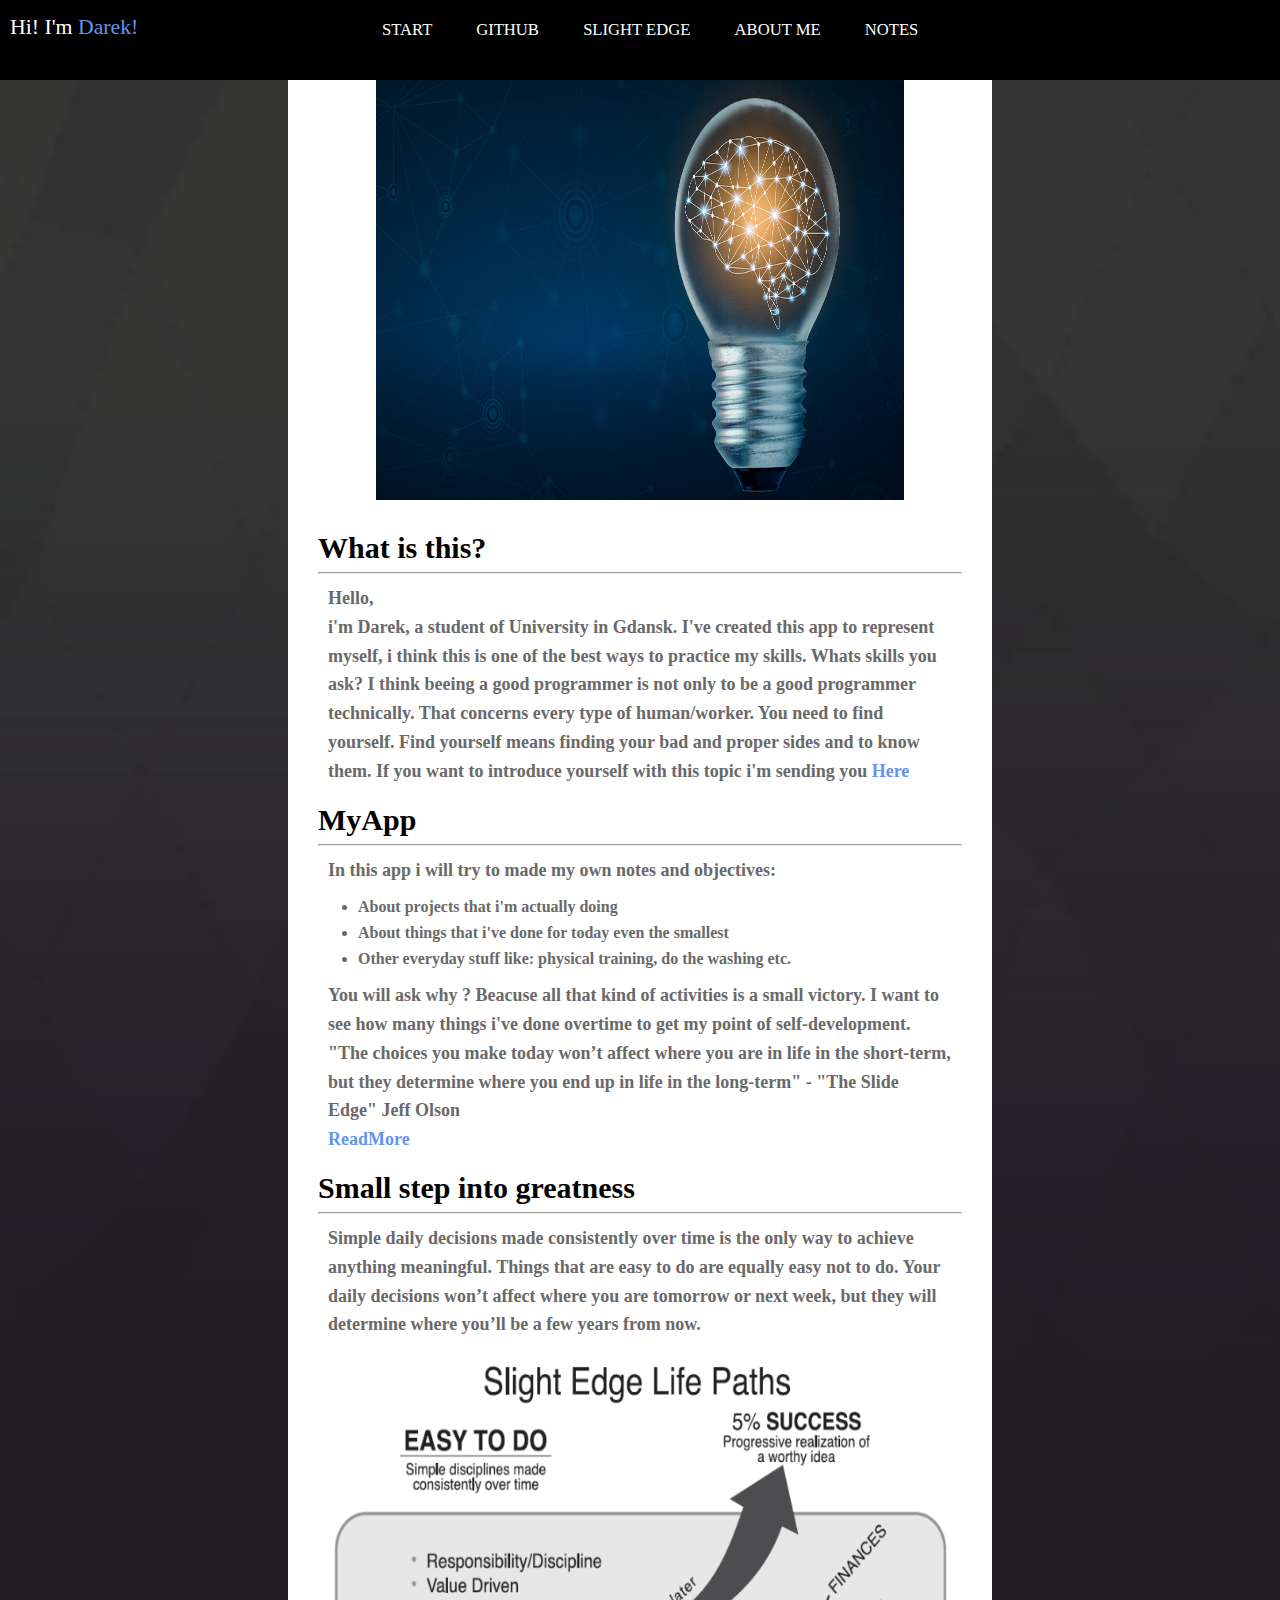
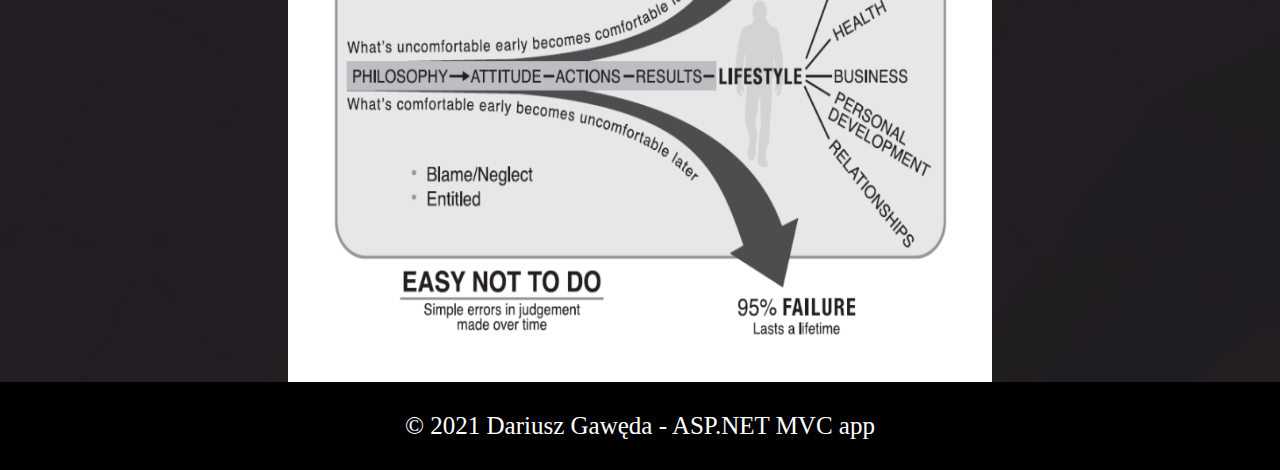
<file: Portfolio/Prototype/Index.html>
﻿<!DOCTYPE html>
<html>
<head>
    <meta charset="utf-8" />
    <title>Portfolio D. G.</title>
    <link rel="stylesheet" href="Site.css">
    <link rel="icon" href="Images/portfolio.png" type="image/x-icon" />
    <meta name="viewport" content="width=device-width, initial-scale=1.0">
</head>
<body>
    <header>
        <span class="name">
            Hi! I'm <a href="aboutMe.html">Darek!</a>
        </span>
        <nav class="menu-nav">
            <a href="Index.html">
                START
            </a>

            <a href="https://github.com/dgaweda" target="_blank">
                GITHUB
            </a>

            <a href="slideEdge.html">
                SLIGHT EDGE
            </a>

            <a href="aboutMe.html">
                ABOUT ME
            </a>

            <a href="Notes.html">
                NOTES
            </a>

        </nav>
    </header>

    <article>
        <section class="slider">
            <div class="SlideDisplay fade">
                <img src="Images/img1.jpg" style="width:100%;height:420px;" />
            </div>

            <div class="SlideDisplay fade">
                <img src="Images/img3.jpg" style="width: 100%; height: 420px;" />
            </div>
        </section>

        <div class="content">
            <div id="gray">
                <h2 class="headers">What is this?</h2>
                <hr />
                <p class="text">
                    Hello, <br />
                    i'm Darek, a student of University in Gdansk. I've created this app to represent myself,
                    i think this is one of the best ways to practice my skills.
                    Whats skills you ask? I think beeing a good programmer is not only to be a good programmer
                    technically. That concerns every type of human/worker. You need to find yourself.
                    Find yourself means finding your bad and proper sides and to know them. If you want to introduce yourself with
                    this topic i'm sending you
                    <a href="slideEdge.html" class="link">Here</a>
                    <br />
                </p>
            </div>

            <div id="gray">
                <h2 class="headers">MyApp</h2>
                <hr />
                <p class="text">
                    In this app
                    i will try to made my own notes and objectives:
                </p>

                <ul>
                    <li>
                        About projects that i'm actually doing
                    </li>
                    <li>
                        About things that i've done for today even the smallest
                    </li>
                    <li>
                        Other everyday stuff like: physical training, do the washing etc.
                    </li>
                </ul>

                <p class="text">
                    You will ask why ?
                    Beacuse all that kind of activities is a small victory. I want to see how many things i've done overtime to get my point of self-development.
                    <br />
                    "The choices you make today won’t affect where you are in life in the short-term, but they determine where you end up in life in the long-term" - "The Slide Edge" Jeff Olson
                    <br />
                    <a href="index.html">ReadMore</a>
                    <br />
                </p>

            </div>

            <div id="gray">
                <h2 class="headers">Small step into greatness</h2>
                <hr />
                <p class="text">
                    Simple daily decisions made consistently over time is the only way to achieve anything meaningful. Things that are easy to do are equally easy not to do. Your daily decisions won’t affect where you are tomorrow or next week, but they will determine where you’ll be a few years from now.
                    <div>
                        <img src="Images/img2.png" style="width: 100%; height: 600px;" />
                    </div>
                    <br />
                </p>
            </div>
        </div>
    </article>
    <footer>
        © 2021 Dariusz Gawęda - ASP.NET MVC app
    </footer>

</body>
<script src="slider.js"></script>
</html>
</file>
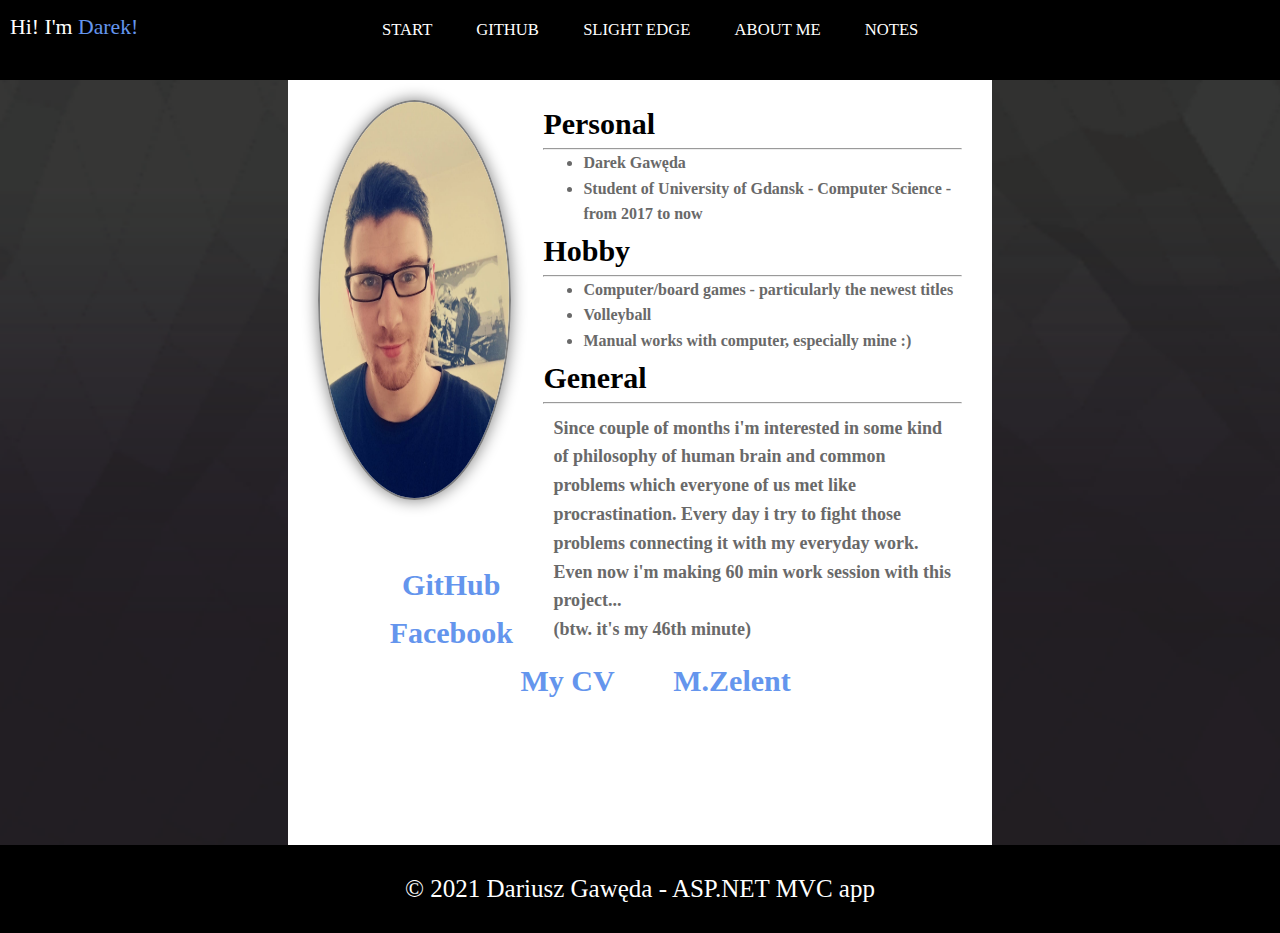
<file: Portfolio/Prototype/aboutMe.html>
﻿<!DOCTYPE html>
<html>
<head>
    <meta charset="utf-8" />
    <title>Portofolio D. G.</title>
    <link rel="stylesheet" href="Site.css">
    <link rel="icon" href="Images/portfolio.png" type="image/x-icon" />
    <meta name="viewport" content="width=device-width, initial-scale=1.0">
</head>
<body>
    <header>
        <span class="name">
            Hi! I'm <a href="Index.html">Darek!</a>
        </span>
        <nav class="menu-nav">
            <a href="Index.html">
                START
            </a>

            <a href="https://github.com/dgaweda" target="_blank">
                GITHUB
            </a>

            <a href="slideEdge.html">
                SLIGHT EDGE
            </a>

            <a href="aboutMe.html">
                ABOUT ME
            </a>

            <a href="Notes.html">
                NOTES
            </a>

        </nav>
    </header>

    <article>
        <div class="content">
            <section class="Me">

                <div class="left">
                    <img src="Images/Me.jpg" style="width: 100%; height: 400px;border-radius: 100%;border: 2px solid gray; box-shadow:0 0 1em gray;" />
                </div>

                <div class="right">
                    <div id="gray">
                        <h5 class="headers">Personal</h5>
                        <hr />
                        <ul>
                            <li>
                                Darek Gawęda
                            </li>
                            <li>
                                Student of University of Gdansk - Computer Science - from 2017 to now
                            </li>
                        </ul>

                        <h2 class="headers">Hobby</h2>
                        <hr />
                        <ul>
                            <li>
                                Computer/board games - particularly the newest titles
                            </li>
                            <li>
                                Volleyball
                            </li>
                            <li>
                                Manual works with computer, especially mine :)
                            </li>
                        </ul>

                        <h2 class="headers">General</h2>
                        <hr />
                        <p class="text">
                            Since couple of months i'm interested in some kind of philosophy of human brain and common problems which everyone of us met
                            like procrastination. Every day i try to fight those problems connecting it with my everyday work. Even now i'm making 60 min work session with this project... <br />
                            (btw. it's my 46th minute)
                        </p>
                    </div>
                </div>
            </section>

            <div id="gray">
                <br /><br />
                <nav class="refs">

                    <a href="https://github.com/dgaweda" class="reference" target="_blank">GitHub</a>
                    <a href="https://www.facebook.com/darek.gaweda/" class="reference">Facebook</a>
                    <a href="https://drive.google.com/file/d/14K25J_YR5aW6FKCtyH74_Fekh43tVynQ/view?usp=sharing" target="_blank" class="reference">My CV</a>
                    <a href="https://www.youtube.com/user/MiroslawZelent" class="reference" target="_blank">M.Zelent</a>
                    <br />
                </nav>
            </div>
        </div>
    </article>
    <footer>
        © 2021 Dariusz Gawęda - ASP.NET MVC app
    </footer>

</body>
<script src="slider.js"></script>
</html>
</file>
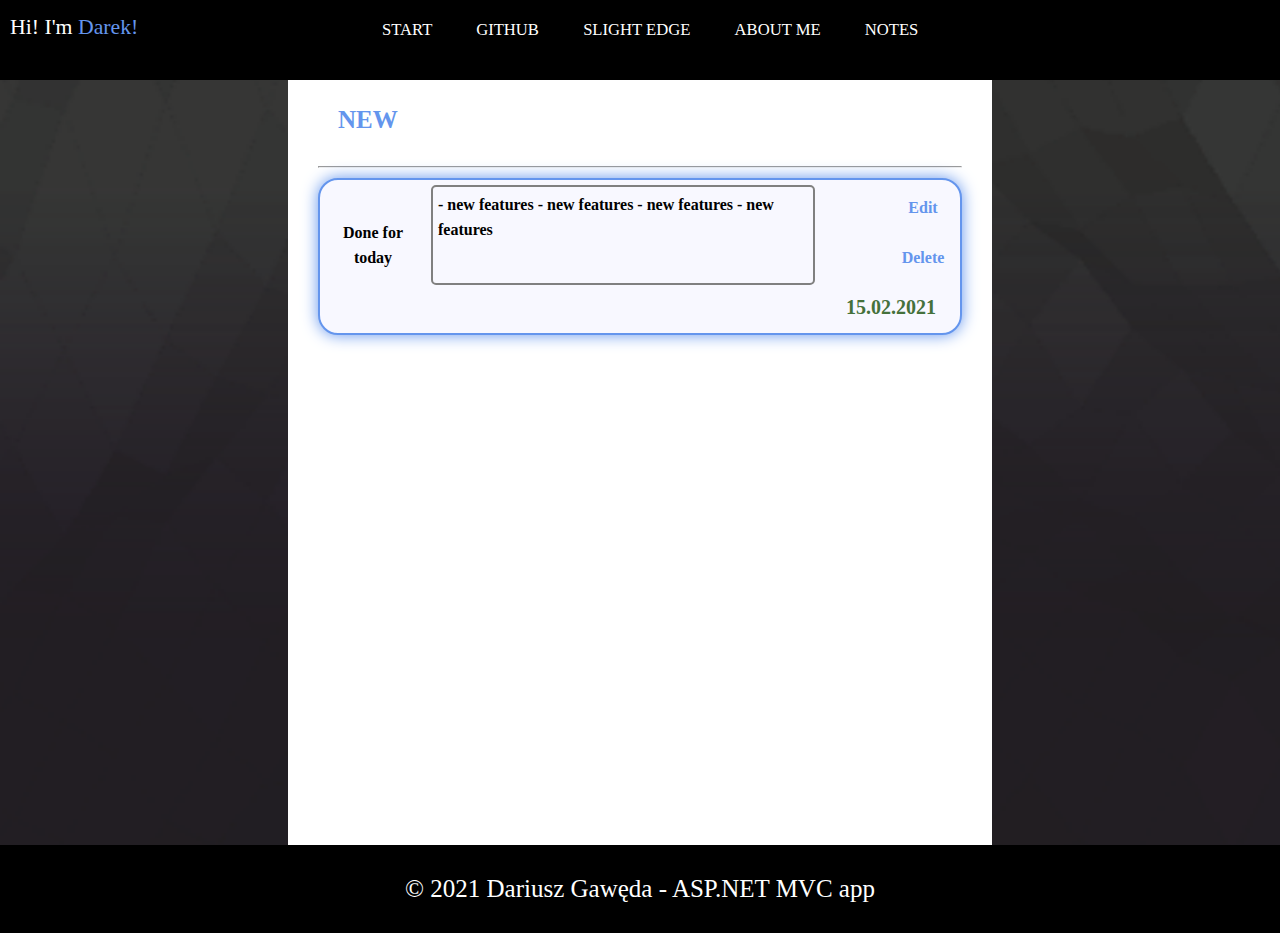
<file: Portfolio/Prototype/Notes.html>
﻿<!DOCTYPE html>
<html>
<head>
    <meta charset="utf-8" />
    <title>Portfolio D. G.</title>
    <link rel="stylesheet" href="Site.css">
    <link rel="icon" href="Images/portfolio.png" type="image/x-icon" />
    <meta name="viewport" content="width=device-width, initial-scale=1.0">
</head>
<body>
    <header>
        <span class="name">
            Hi! I'm <a href="Index.html">Darek!</a>
        </span>
        <nav class="menu-nav">
            <a href="Index.html">
                START
            </a>

            <a href="https://github.com/dgaweda" target="_blank">
                GITHUB
            </a>

            <a href="slideEdge.html">
                SLIGHT EDGE
            </a>

            <a href="aboutMe.html">
                ABOUT ME
            </a>

            <a href="Notes.html">
                NOTES
            </a>

        </nav>
    </header>

    <article>
        <div class="content">
            <nav>
                <a href="link" id="noteMenuButtons">
                    NEW
                </a>

            </nav>
            <br />
            <hr />
            <section class="note">

                <p id="title">
                    Done for today
                </p>

                <p id="textArea">
                    - new features
                    - new features
                    - new features
                    - new features
                </p>

                <nav>
                    <a href="link" id="edit">Edit</a>
                    <a href="link" id="delete">Delete</a>
                </nav>
                <p id="date">
                    15.02.2021
                </p>
            </section>
        </div>
    </article>
    <footer>
        © 2021 Dariusz Gawęda - ASP.NET MVC app
    </footer>

</body>
<script src="slider.js"></script>
</html>
</file>
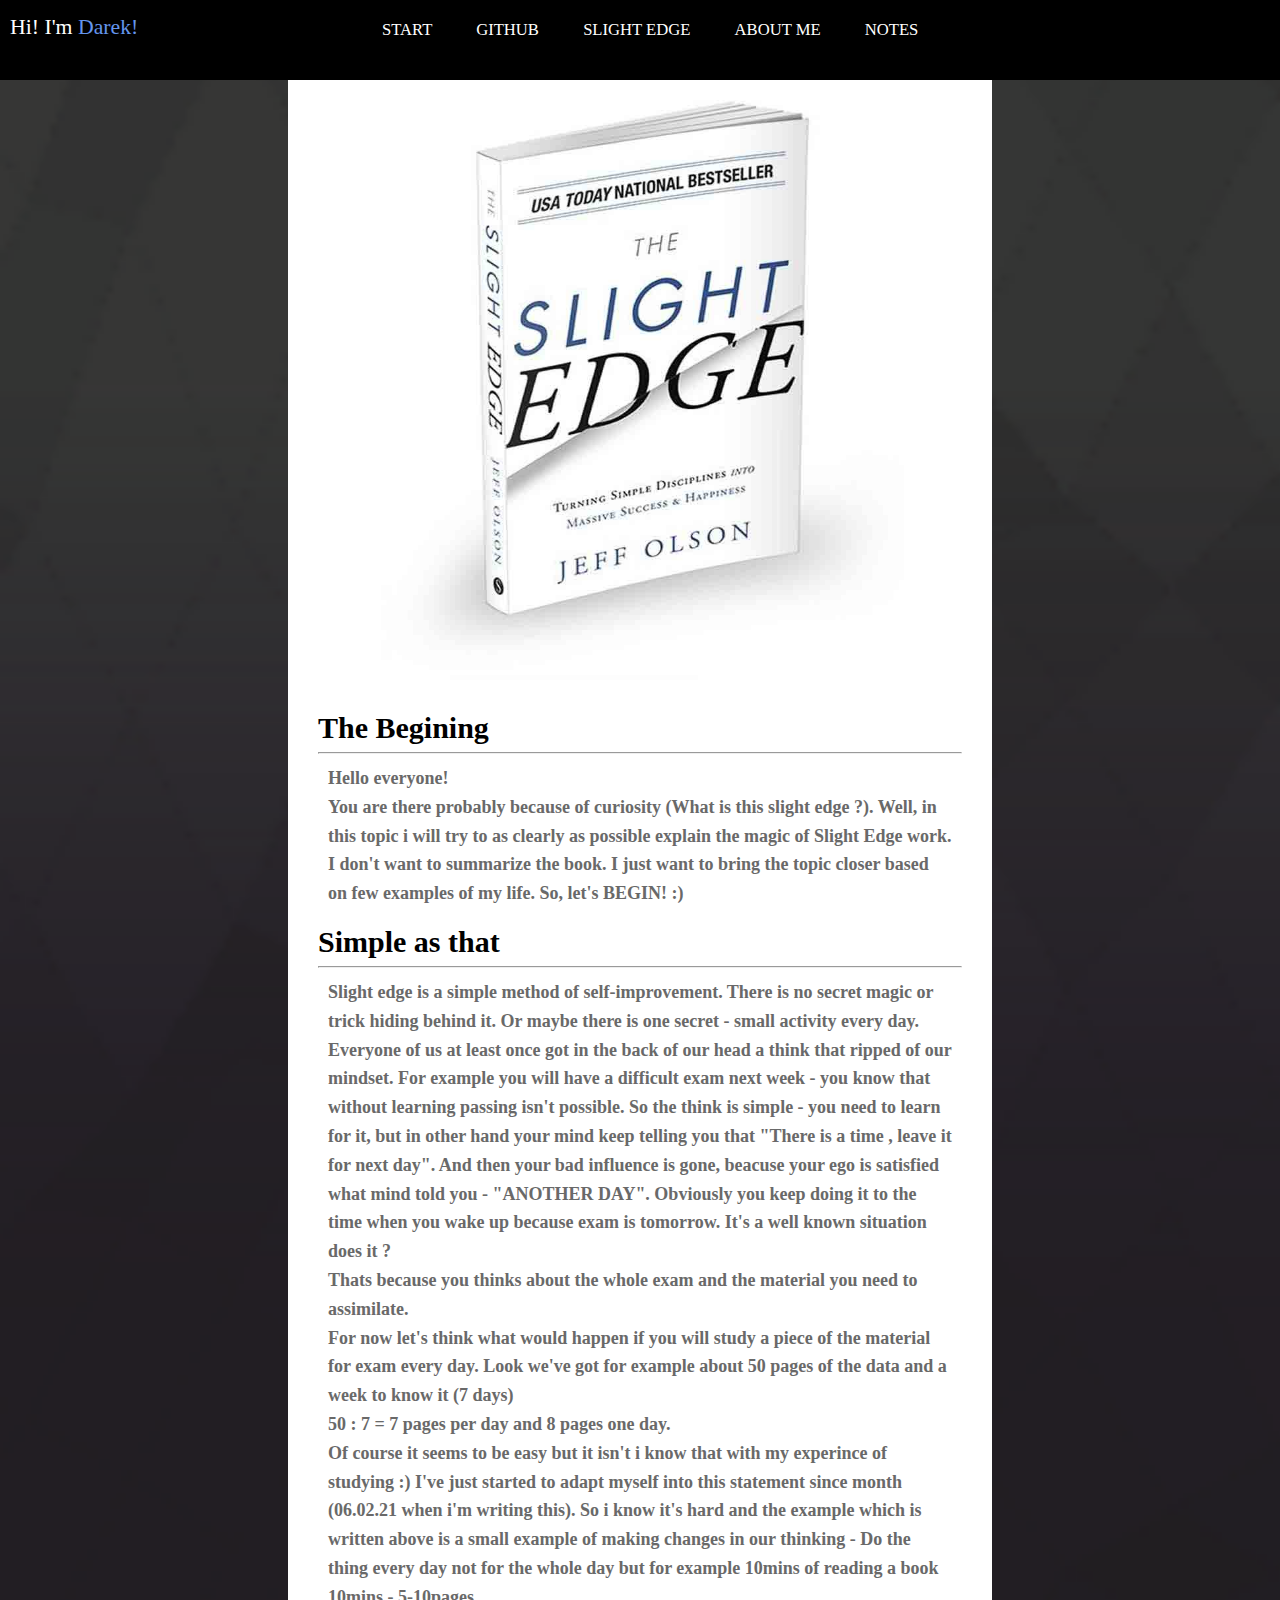
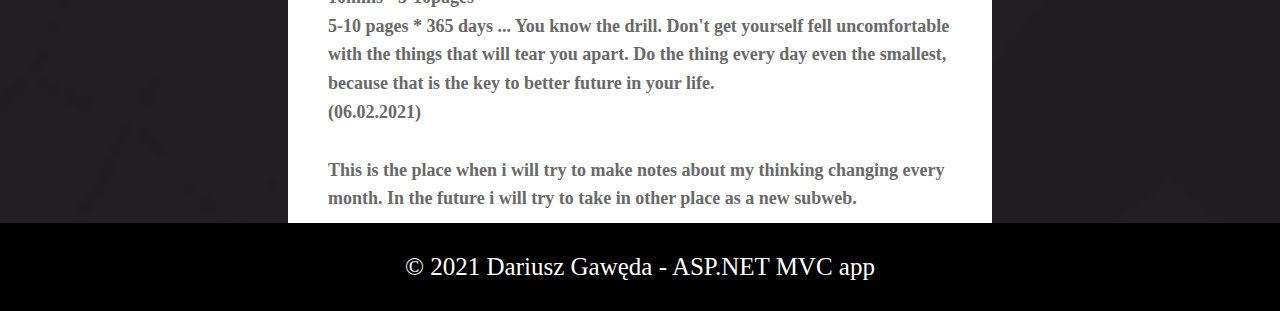
<file: Portfolio/Prototype/slideEdge.html>
﻿<!DOCTYPE html>
<html>
<head>
    <meta charset="utf-8" />
    <title>Portfolio D. G.</title>
    <link rel="stylesheet" href="Site.css">
    <link rel="icon" href="Images/portfolio.png" type="image/x-icon" />
    <meta name="viewport" content="width=device-width, initial-scale=1.0">
</head>
<body>
    <header>
        <span class="name">
            Hi! I'm <a href="Index.html">Darek!</a>
        </span>
        <nav class="menu-nav">
            <a href="Index.html">
                START
            </a>

            <a href="https://github.com/dgaweda" target="_blank">
                GITHUB
            </a>

            <a href="slideEdge.html">
                SLIGHT EDGE
            </a>

            <a href="aboutMe.html">
                ABOUT ME
            </a>

            <a href="Notes.html">
                NOTES
            </a>

        </nav>
    </header>

    <article>
        <section class="slider">
            <div>
                <img src="Images/slideEdge.jpg" style="width:100%; height:600px;" />
            </div>
        </section>

        <div class="content">

            <div id="gray">
                <h2 class="headers">The Begining</h2>
                <hr />
                <p class="text">
                    Hello everyone! <br />
                    You are there probably because of curiosity (What is this slight edge ?). Well, in this topic i will try to as clearly as possible explain the magic of Slight Edge work.<br />
                    I don't want to summarize the book. I just want to bring the topic closer based on few examples of my life.
                    So, let's BEGIN! :)
                </p>
            </div>

            <div id="gray">
                <h2 class="headers">Simple as that</h2>
                <hr />
                <p class="text">
                    Slight edge is a simple method of self-improvement. There is no secret magic or trick hiding behind it. Or maybe there is one secret - small activity every day.
                    Everyone of us at least once got in the back of our head a think that ripped of our mindset. For example you will have a difficult exam next week - you know that
                    without learning passing isn't possible. So the think is simple - you need to learn for it, but in other hand your mind keep telling you that "There is a time
                    , leave it for next day". And then your bad influence is gone, beacuse your ego is satisfied what mind told you - "ANOTHER DAY". Obviously you keep doing it to the
                    time when you wake up because exam is tomorrow.
                    It's a well known situation does it ?<br />
                    Thats because you thinks about the whole exam and the material you need to assimilate.<br />
                    For now let's think what would happen if you will study a piece of the material for exam every day. Look we've got for example about 50 pages of the data and a week
                    to know it (7 days)<br />
                    50 : 7 = 7 pages per day and 8 pages one day. <br />
                    Of course it seems to be easy but it isn't i know that with my experince of studying :) 
                    I've just started to adapt myself into this statement since month (06.02.21 when i'm writing this). So i know it's hard and the example which is written above is a small example
                    of making changes in our thinking - Do the thing every day not for the whole day but for example 10mins of reading a book <br />
                    10mins - 5-10pages <br />
                    5-10 pages * 365 days ... You know the drill. Don't get yourself fell uncomfortable with the things that will tear you apart. Do the thing every day
                    even the smallest, because that is the key to better future in your life.<br />
                    (06.02.2021)
                    <br />
                    <br />
                    This is the place when i will try to make notes about my thinking changing every month. In the future i will try to take in other place as a new subweb.
                </p>
            </div>
        </div>
    </article>
    <footer>
        © 2021 Dariusz Gawęda - ASP.NET MVC app
    </footer>

</body>
</html>
</file>
<file: Portfolio/Prototype/Site.css>
﻿* {
    margin: 0 auto;
    font-family: Lato;
    box-sizing: border-box;
}

body {
    background-image: url("Images/article_background.png");
    background-repeat: no-repeat;
    background-size: cover;
    width: 100%;
    height: 100%;
}

header {
    position: relative;
    text-align: center;
    width: 100%;
    background-color: black;
    font-size: 25px;
    color: white;
}

span {
    padding: 15px 10px 50px 10px;
    float: left;
}

a {
    text-decoration: none;
    color: cornflowerblue;
}

    a:active, a:hover {
        color: lightslategray;
    }

.name {
    position: relative;
    font-size: 1.7vw;
    z-index: 10;
}

    .name a:hover, a:active {
        color: lightslategray;
    }

.menu, article {
    width: 55%;
}

.menu {
    font-weight: bold;
    position: relative;
}

article {
    background-color: white;
}

.menu-nav {
    position: relative;
    min-height: 80px;
    font-size: 1.3vw;
    right: 5%;
}

    .menu-nav a {
        position: relative;
        top: 20px;
        padding: 5px 20px 5px 20px;
        color: white;
    }

        .menu-nav a:hover, .menu-nav a:active {
            color: cornflowerblue;
            border-top: 1px solid white;
            border-bottom: 1px solid white;
        }

.slider {
    max-width: 75%;
    position: relative;
    margin: auto;
}

.Me {
    position: relative;
    width: 100%;
    height: 400px;
}

.left {
    position: relative;
    float: left;
    height: 100%;
    width: 30%;
}

.right {
    position: relative;
    float: right;
    width: 65%;
}

.SlideDisplay {
    display: none;
}

.fade {
    -webkit-animation-name: fade;
    -webkit-animation-duration: 3.0s;
    animation-name: fade;
    animation-duration: 3.0s;
}

@-webkit-keyframes fade {
    from {
        opacity: .6
    }

    to {
        opacity: 1
    }
}

@keyframes fade {
    from {
        opacity: .4
    }

    to {
        opacity: 1
    }
}

.content {
    position: relative;
    height: auto;
    margin: 0 auto;
    font-weight: bold;
    padding: 20px 30px 0px 30px;
    line-height: 1.6;
    min-height: 85vh;
}

footer {
    font-size: 25px;
    text-align: center;
    width: 100%;
    background-color: black;
    padding-top: 30px;
    padding-bottom: 30px;
    color: white;
}

.headers {
    color: black;
    font-size: 30px;
}

.text {
    position: relative;
    padding: 10px 10px 10px 10px;
    font-size: 18px;
}

.refs {
    font-size: 30px;
    padding: 10px 10px 10px 10px;
    text-align: center;
}

    .refs a {
        margin-left: 5%;
        padding: 10px 10px 10px 10px;
        box-sizing: border-box;
    }

        .refs a:hover, .refs a:active {
            border-top: 2px solid gray;
            border-bottom: 2px solid gray;
        }

#gray {
    color: dimgray;
}

/*ABOUT ME LINKS*/
#noteMenuButtons {
    font-size:25px;
    margin:10px 10px 5px 5px;
    float: none;
    border-radius:20%;
    padding: 15px 15px 15px 15px;
}
    #noteMenuButtons:hover, #noteMenuButtons:active {
        border-top: 2px solid cornflowerblue;
        border-bottom: 2px solid cornflowerblue;
    }

.note {
    position: relative;
    margin-top:10px;
    width: 100%;
    text-align: center;
    float: left;
    box-shadow: 0 0 1em cornflowerblue;
    border:2px solid cornflowerblue;
    border-radius:20px;
    background-color:ghostwhite;
}

    .note p {
        padding: 5px 5px 5px 5px;
        position: relative;
        margin: 5px 5px 5px 5px;
        float: left;
        min-height: 100%;
        word-wrap: break-word;
        overflow: auto;
    }

    .note #title {
        margin-top:35px;
        width:15%;
        float:left;
        max-height:100px;
    }

    .note #date {
        font-size:20px;
        font-weight:bold;
        width: 20%;
        float:right;
        color:#45713b;
    }

    .note #textArea {
        position: relative;
        text-align: left;
        width:60%;
        height:100px;
        border:2px solid gray;
        border-radius:5px;
    }

    .note #edit, #delete {
        margin: 10px 5px 5px 5px;
        padding: 5px 5px 5px 5px;
        float: right;
        border-radius: 10%;
        width:10%;
    }
        .note #edit:hover, #delete:hover, #edit:active, #delete:active {
            background-color: whitesmoke;
            border-left: 1px solid cornflowerblue;
            border-right: 1px solid cornflowerblue;
        }
</file>
